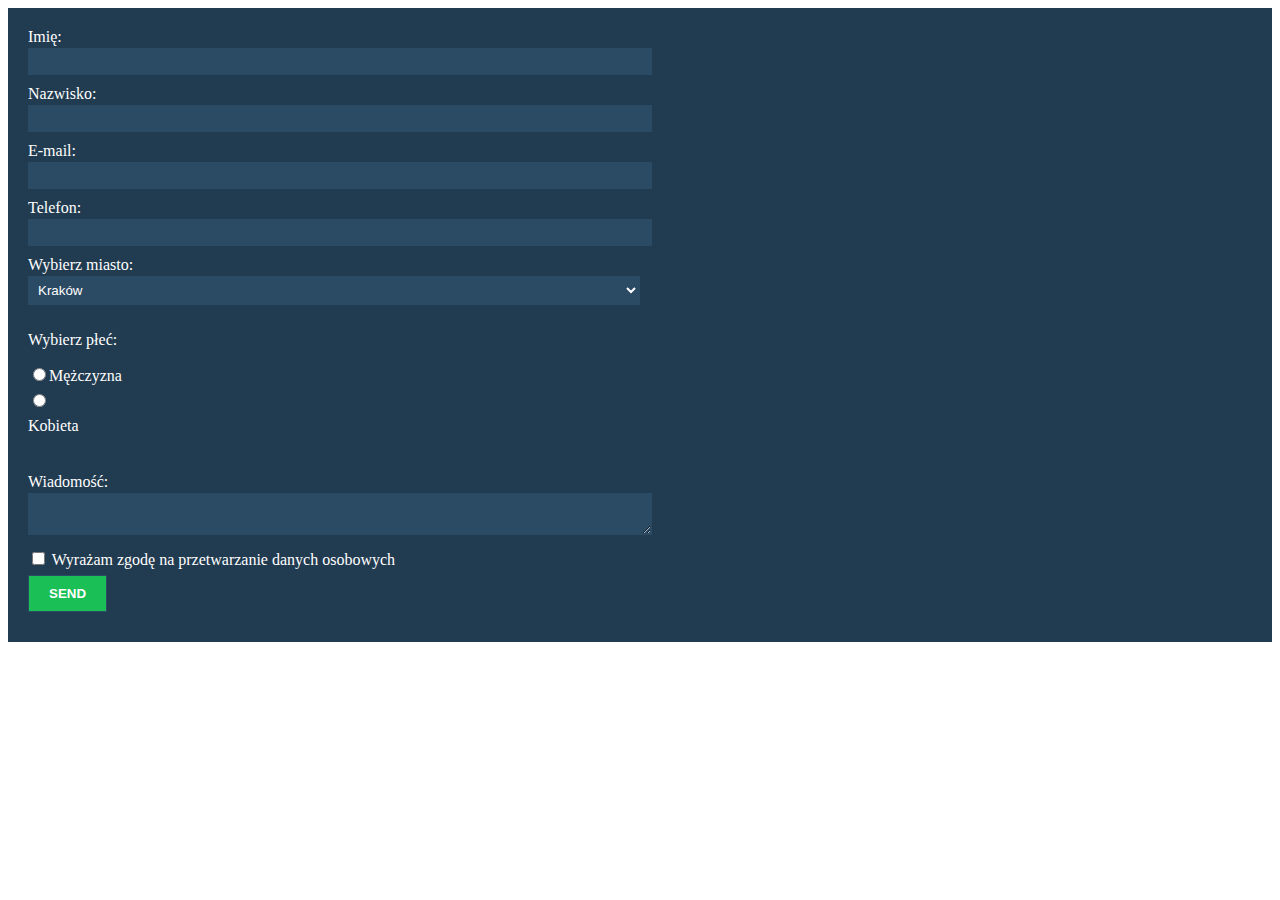
<file: zadanie-1/index.html>
<!DOCTYPE html>
<html lang="en">

<head>
    <meta charset="UTF-8">
    <title>Zadanie domowe - Formularz HTML5</title>
    <link rel="stylesheet" href="style.css">
</head>

<body>
   
    <!-- Zadanie domowe zrob z wykorzystaniem serwisu https://formspree.io -->
    
    <form action="https://formspree.io/l.badocha@arena108.pl" method="POST">
        <label for="name">Imię:</label>
        <input type="text" name="name" id="name">

        <br>
        <label for="lastname">Nazwisko:</label>
        <input type="text" name="lastname" id="lastname">

        <br>
        <label for="mail">E-mail:</label>
        <input type="email" name="_replyto" id="mail">

        <br>
        <label for="phone">Telefon:</label>
        <input type="tel" name="phone" id="phone">

        <br>
        <label for="city">Wybierz miasto:</label>
        <select name="city" id="city">
            <option value="krakow">Kraków</option>
            <option value="warszawa">Warszawa</option>
            <option value="gdansk">Gdańsk</option>
        </select>

        <br>
      	<p>Wybierz płeć:</p>
        <input type="radio" name="gender" value="male" id="male"><label for="male">Mężczyzna</label>
        <br>
        <input type="radio" name="gender" value="female" id="female"><label for="female">Kobieta</label>
        <br>

        <br>
        <label for="message">Wiadomość: </label>
        <textarea name="message" id="message"></textarea>
        <br>
        <input type="checkbox" id="agreement" name="agreement">
        <label for="agreement">Wyrażam zgodę na przetwarzanie danych osobowych</label>
        <br>
        <input type="submit" value="Send">
    </form>
</body>

</html>
</file>
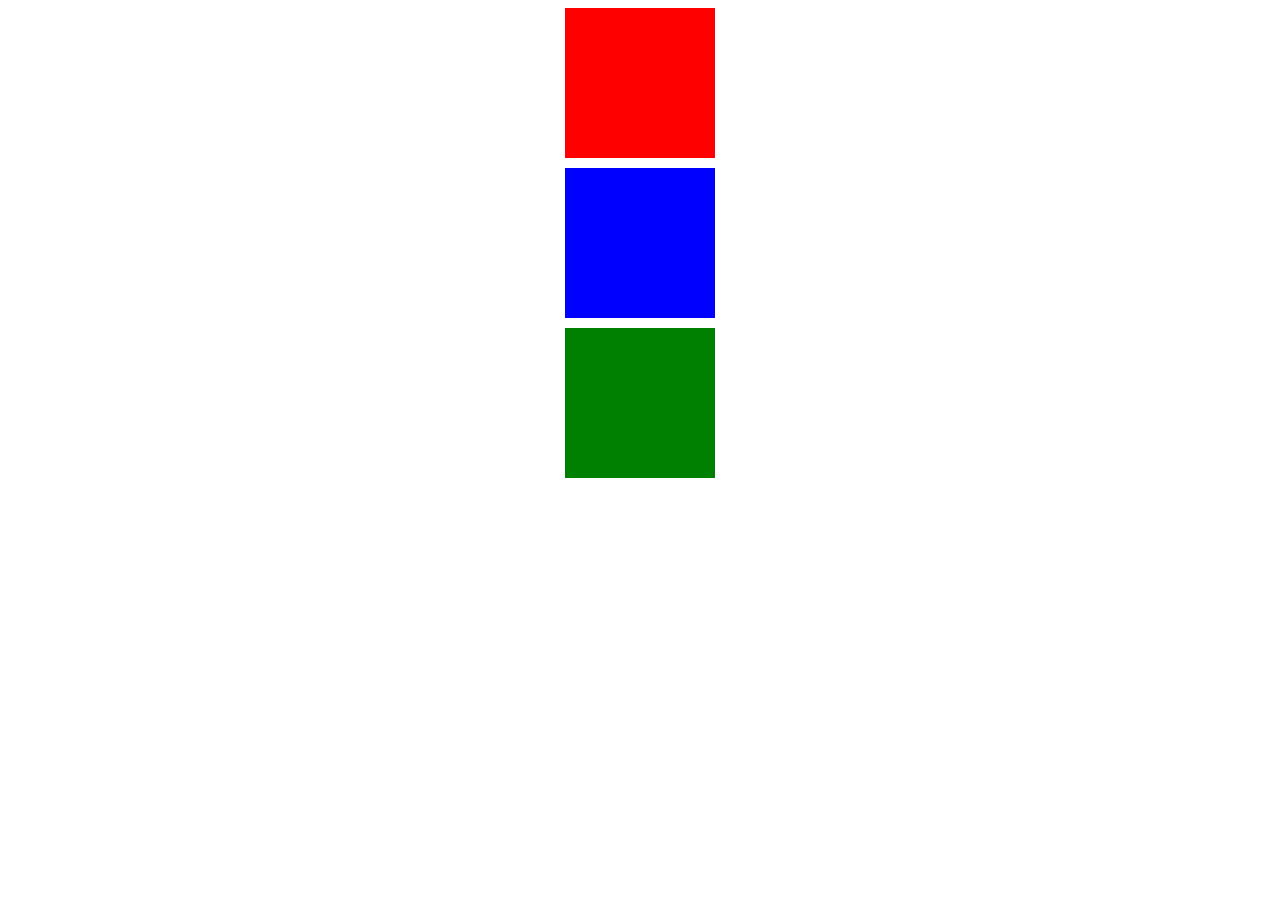
<file: zadanie-3/index.html>
<!DOCTYPE html>
<html lang="en">
<head>
    <meta charset="UTF-8">
    <meta http-equiv="X-UA-Compatible" content="IE=edge">
    <meta name="viewport" content="width=device-width, initial-scale=1.0">
    <link rel="stylesheet" href="style.css" type="text/css">
    <title>Document</title>
</head>
<body>
    <div id="one" class="box"></div>
    <div id="two"  class="box"></div>
    <div id="three"  class="box"></div>
</body>
</html>
</file>
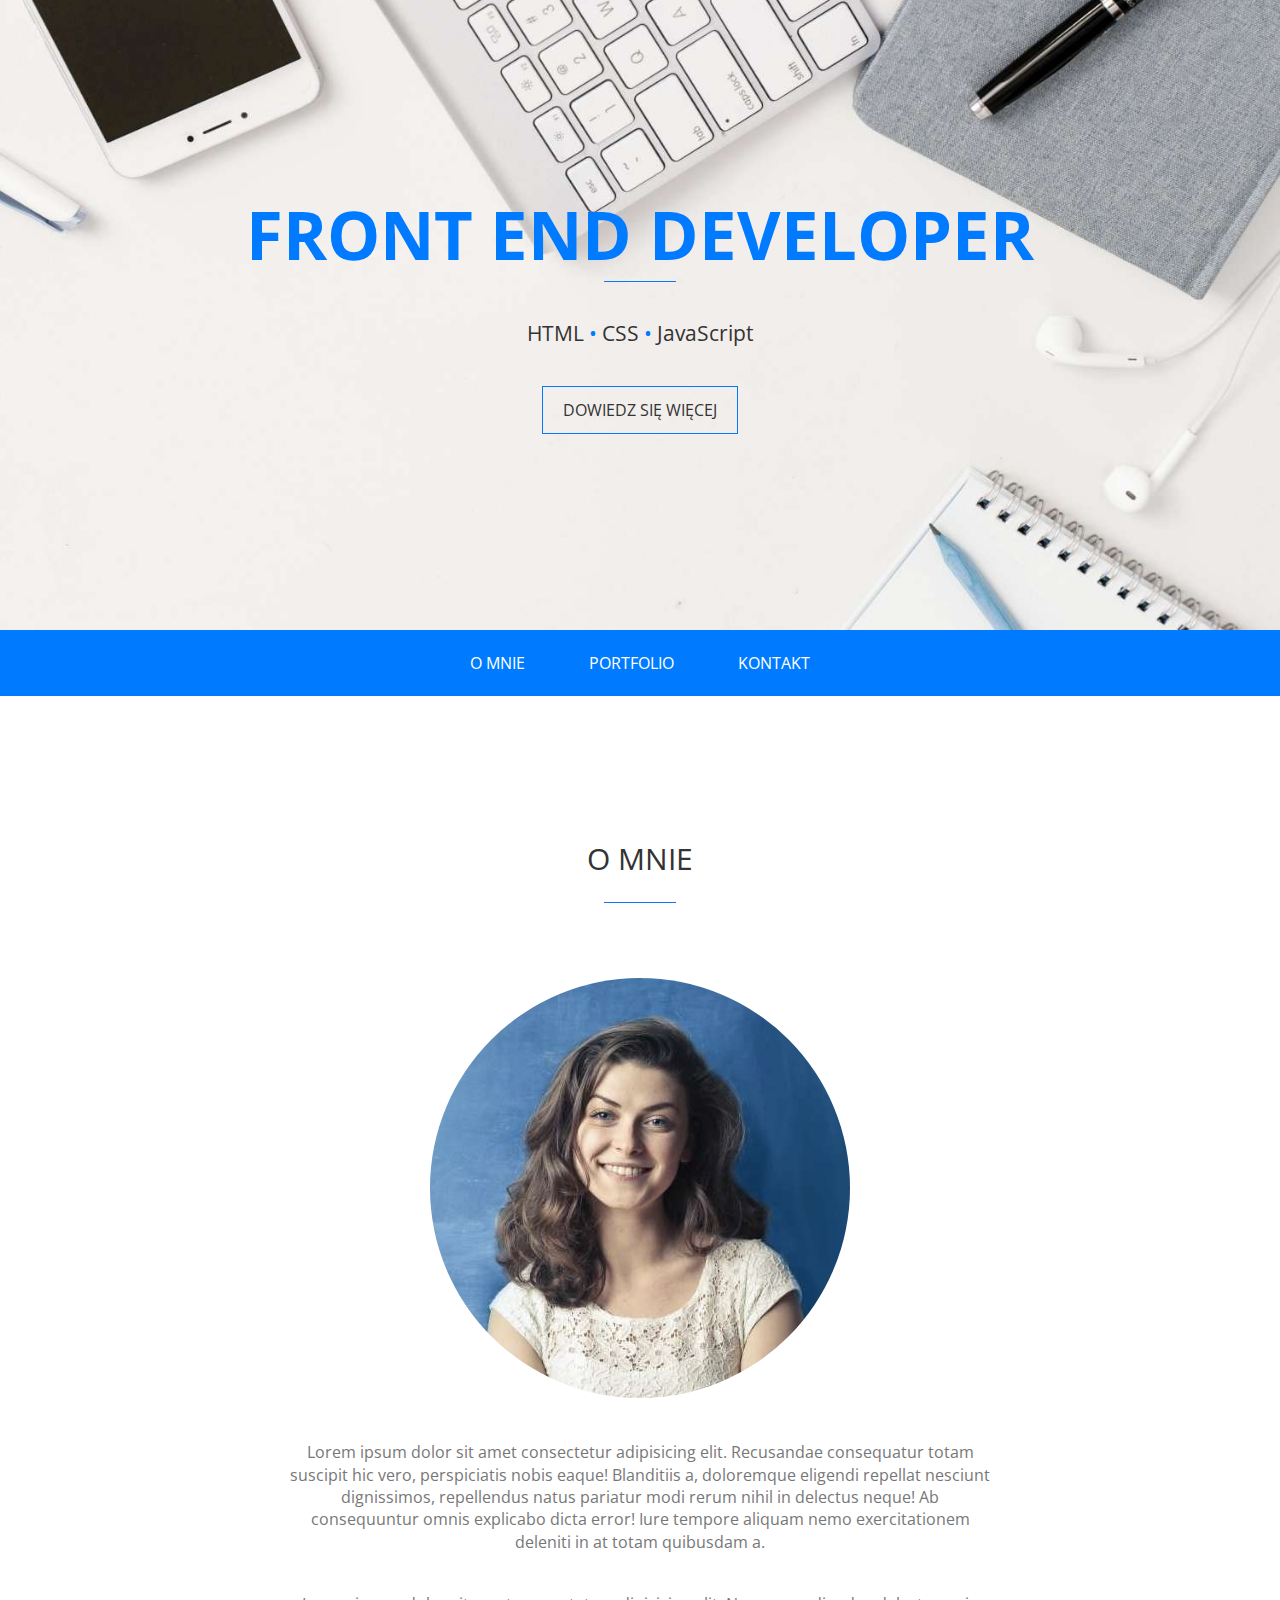
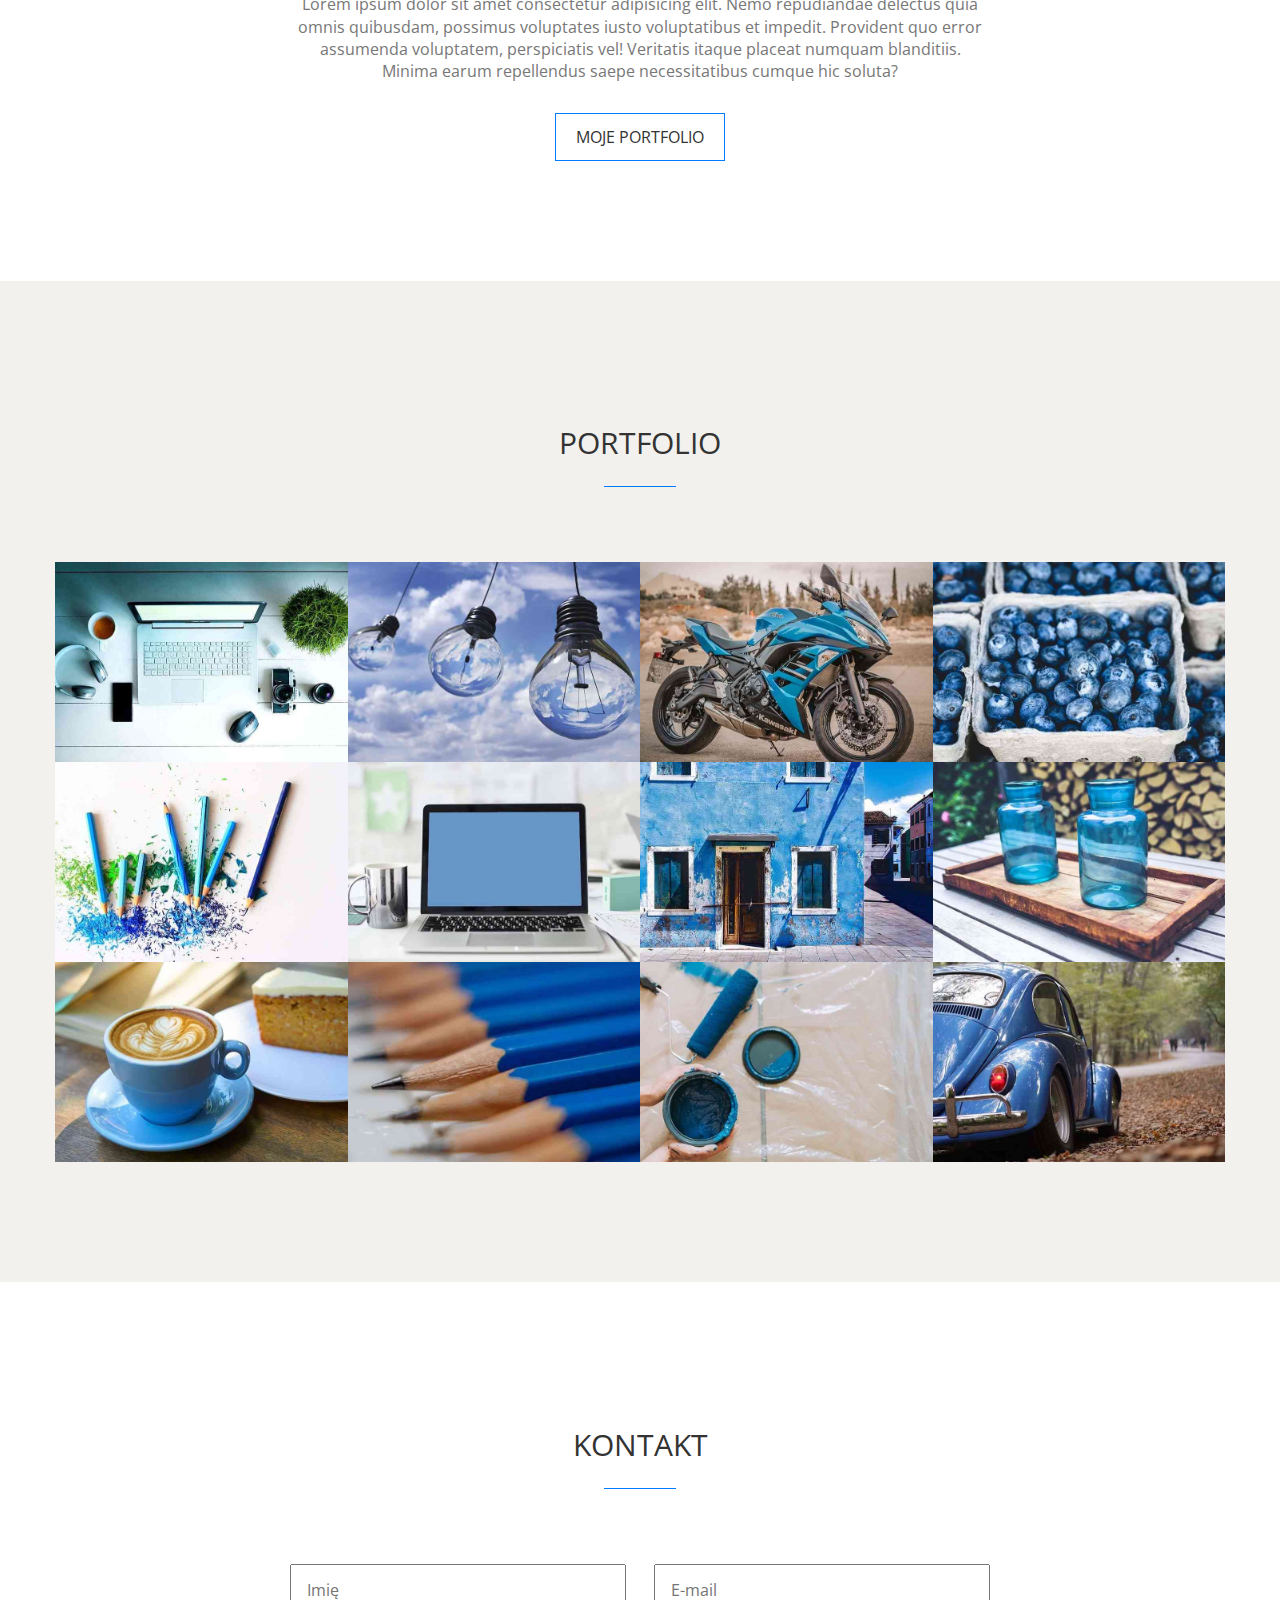
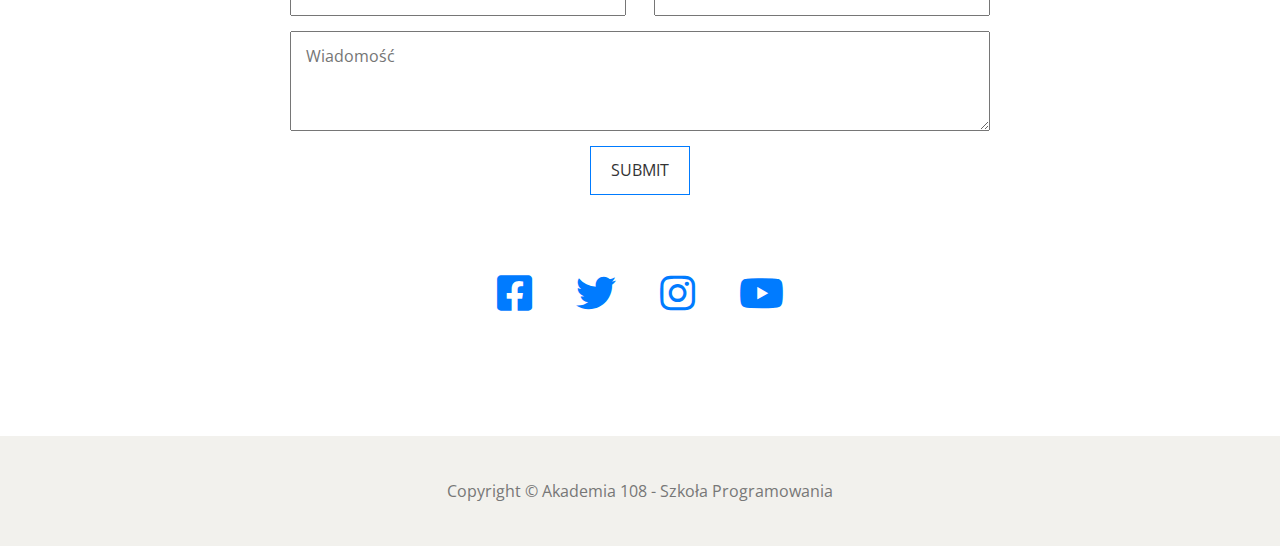
<file: zadanie-9/index.html>
<!DOCTYPE html>
<html lang="pl">
<head>
    <meta charset="UTF-8">
    <meta name="viewport" content="width=device-width, initial-scale=1.0">
    <title>Moje portfolio</title>
    <link rel="stylesheet" href="css/normalize.css">
    <link href="https://fonts.googleapis.com/css2?family=Open+Sans:wght@300;400&display=swap" rel="stylesheet">
    <link rel="stylesheet" href="https://use.fontawesome.com/releases/v5.0.7/css/all.css">
    <link rel="stylesheet" href="css/style.css">
</head>
<body>
    <header class="main-header">
        <div class="main-header-content">
            <h1>Front End Developer</h1>
            <hr>
            <p>HTML <span>•</span> CSS <span>•</span> JavaScript</p>
            <a href="" class="btn">Dowiedz się więcej</a>
        </div>
    </header>

    <nav class="main-menu">
        <label for="drop-nav">Menu</label>
        <input type="checkbox" id="drop-nav">
        <ul>
            <li class="menu-item"><a href="#about">O mnie</a></li>
            <li class="menu-item"><a href="#portfolio">Portfolio</a></li>
            <li class="menu-item"><a href="#contact">Kontakt</a></li>
        </ul>
    </nav>

    <section id="about" class="about">
        <div class="container">
            <header class="section-header">
                <h2>O mnie</h2>
                <hr>
            </header>
            
            <img src="img/about.jpg" alt="Joanna Nowak" class="about-img">
            <p>Lorem ipsum dolor sit amet consectetur adipisicing elit. Recusandae consequatur totam suscipit hic vero, perspiciatis nobis eaque! Blanditiis a, doloremque eligendi repellat nesciunt dignissimos, repellendus natus pariatur modi rerum nihil in delectus neque! Ab consequuntur omnis explicabo dicta error! Iure tempore aliquam nemo exercitationem deleniti in at totam quibusdam a.</p>
            <p>Lorem ipsum dolor sit amet consectetur adipisicing elit. Nemo repudiandae delectus quia omnis quibusdam, possimus voluptates iusto voluptatibus et impedit. Provident quo error assumenda voluptatem, perspiciatis vel! Veritatis itaque placeat numquam blanditiis. Minima earum repellendus saepe necessitatibus cumque hic soluta?</p>            
            <a href="" class="btn">Moje portfolio</a>
        </div>
    </section>
    <section id="portfolio" class="portfolio">
        <div class="container">
            <header class="section-header">
                <h2>Portfolio</h2>
                <hr>
            </header>
            <div class="portfolio-wrapper">
                <a href="" class="portfolio-item">
                    <img src="img/portfolio/photo-1.jpg" alt="Portfolio item 1">
                    <h3>Projekt</h3>
                </a>
                <a href="" class="portfolio-item">
                    <img src="img/portfolio/photo-2.jpg" alt="Portfolio item 2">
                    <h3>Projekt</h3>
                </a>
                <a href="" class="portfolio-item">
                    <img src="img/portfolio/photo-3.jpg" alt="Portfolio item 3">
                    <h3>Projekt</h3>
                </a>
                <a href="" class="portfolio-item">
                    <img src="img/portfolio/photo-4.jpg" alt="Portfolio item 4">
                    <h3>Projekt</h3>
                </a>
                <a href="" class="portfolio-item">
                    <img src="img/portfolio/photo-5.jpg" alt="Portfolio item 5">
                    <h3>Projekt</h3>
                </a>
                <a href="" class="portfolio-item">
                    <img src="img/portfolio/photo-6.jpg" alt="Portfolio item 6">
                    <h3>Projekt</h3>
                </a>
                <a href="" class="portfolio-item">
                    <img src="img/portfolio/photo-7.jpg" alt="Portfolio item 7">
                    <h3>Projekt</h3>
                </a>
                <a href="" class="portfolio-item">
                    <img src="img/portfolio/photo-8.jpg" alt="Portfolio item 8">
                    <h3>Projekt</h3>
                </a>
                <a href="" class="portfolio-item">
                    <img src="img/portfolio/photo-9.jpg" alt="Portfolio item 9">
                    <h3>Projekt</h3>
                </a>
                <a href="" class="portfolio-item">
                    <img src="img/portfolio/photo-10.jpg" alt="Portfolio item 10">
                    <h3>Projekt</h3>
                </a>
                <a href="" class="portfolio-item">
                    <img src="img/portfolio/photo-11.jpg" alt="Portfolio item 11">
                    <h3>Projekt</h3>
                </a>
                <a href="" class="portfolio-item">
                    <img src="img/portfolio/photo-12.jpg" alt="Portfolio item 12">
                    <h3>Projekt</h3>
                </a>
            </div>
        </div>
    </section>

    <section id="contact" class="contact">
        <div class="container">
            <header class="section-header">
                <h2>Kontakt</h2>
                <hr>
            </header>

            <form action="">
                <input type="text" placeholder="Imię" name="name">
                <input type="email" placeholder="E-mail" name="email">
                <textarea placeholder="Wiadomość" name="message"></textarea>
                <input type="submit" class="btn">
            </form>

            <div class="social-links">
                <a href="" class="social-link"><i class="fab fa-facebook-square"></i></a>
                <a href="" class="social-link"><i class="fab fa-twitter"></i></a>
                <a href="" class="social-link"><i class="fab fa-instagram"></i></a>
                <a href="" class="social-link"><i class="fab fa-youtube"></i></a>
            </div>

        </div>
    </section>

    <footer class="main-footer">
        <div class="container">
            <p>Copyright © Akademia 108 - Szkoła Programowania</p>
        </div>
    </footer>

</body>
</html>
</file>
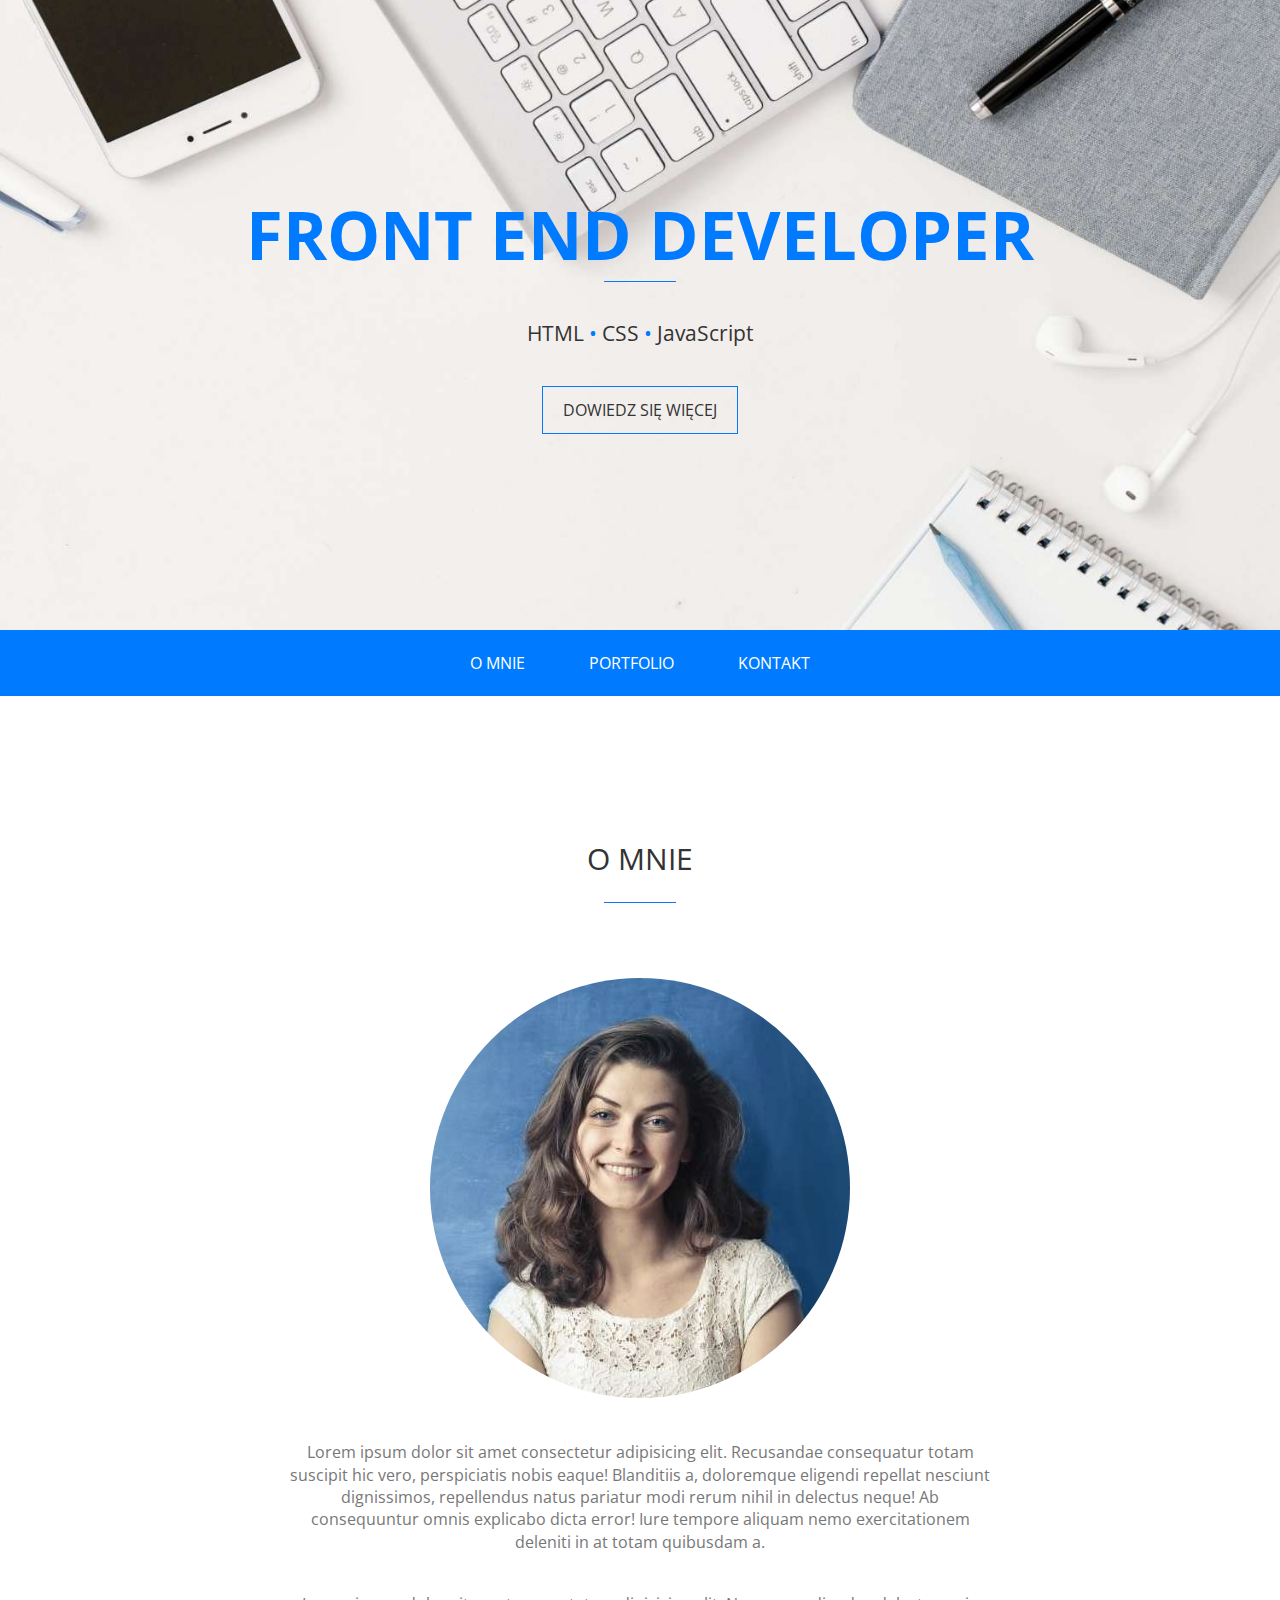
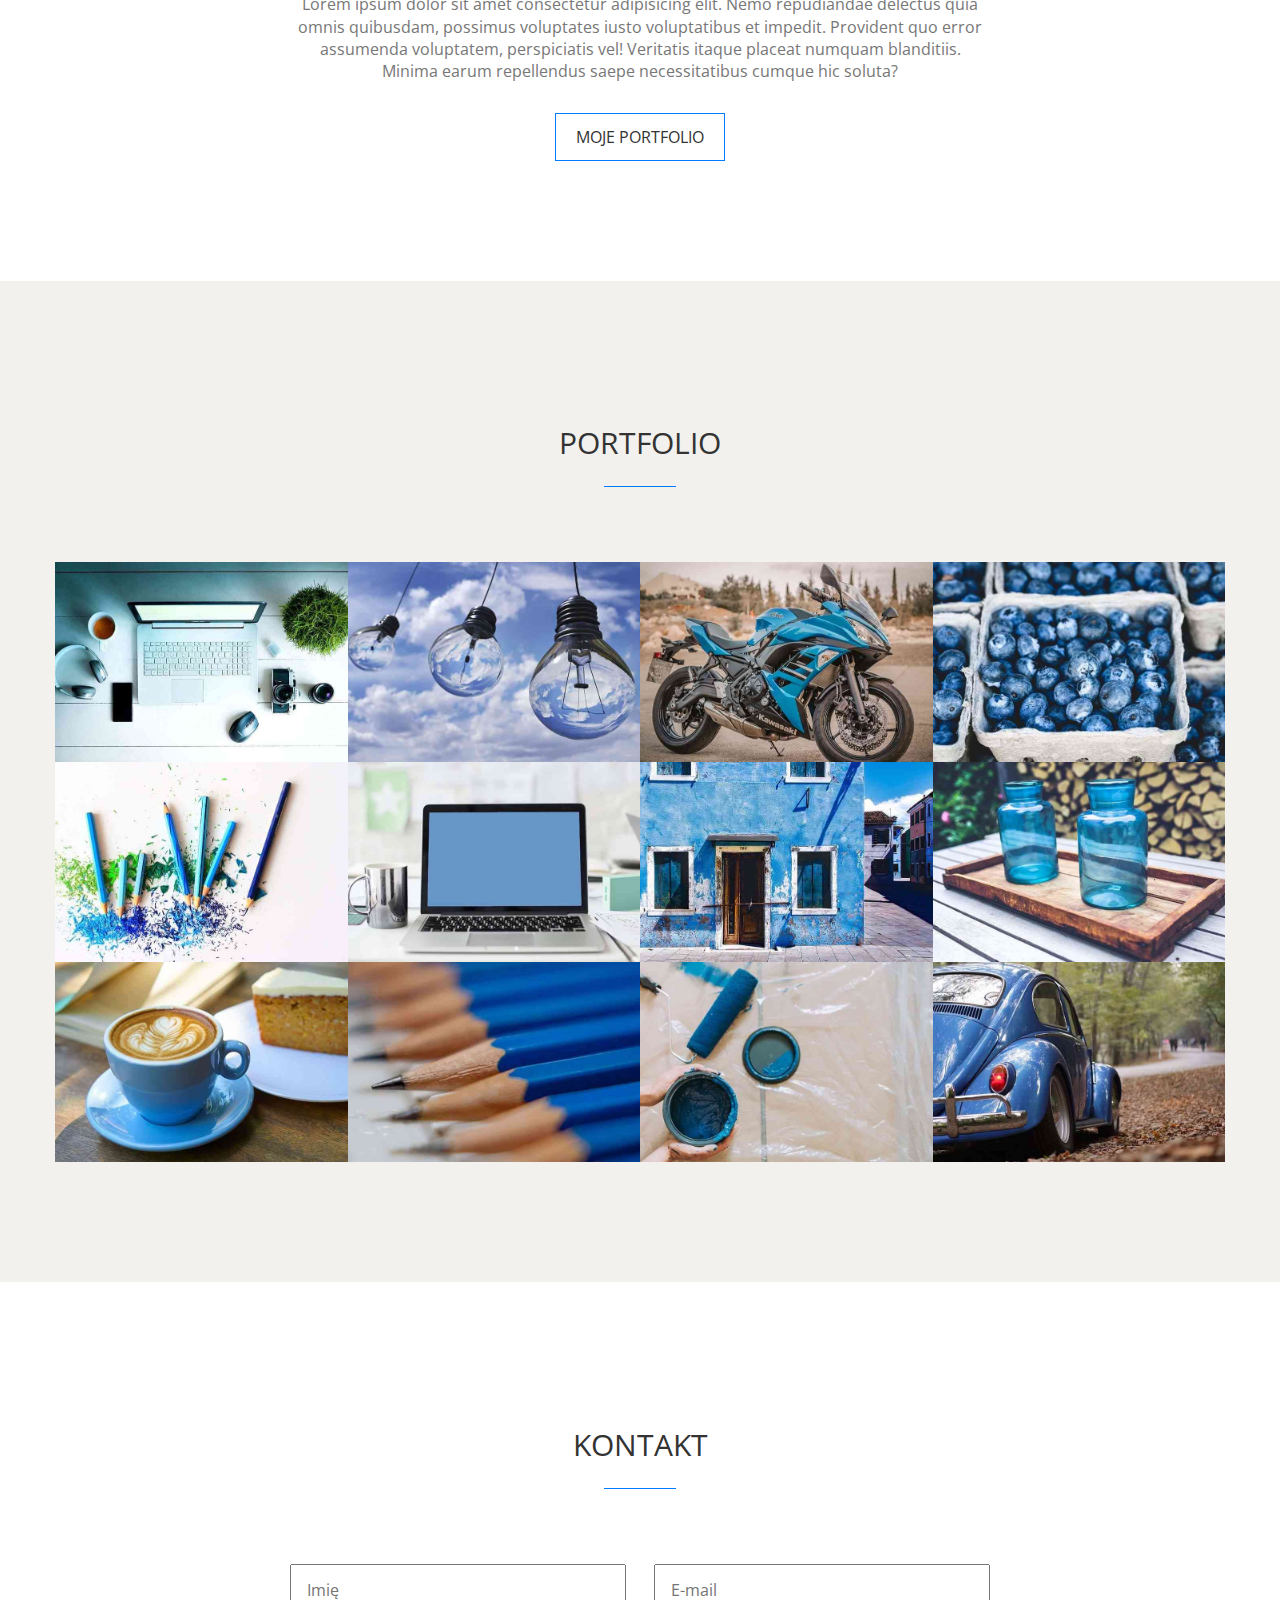
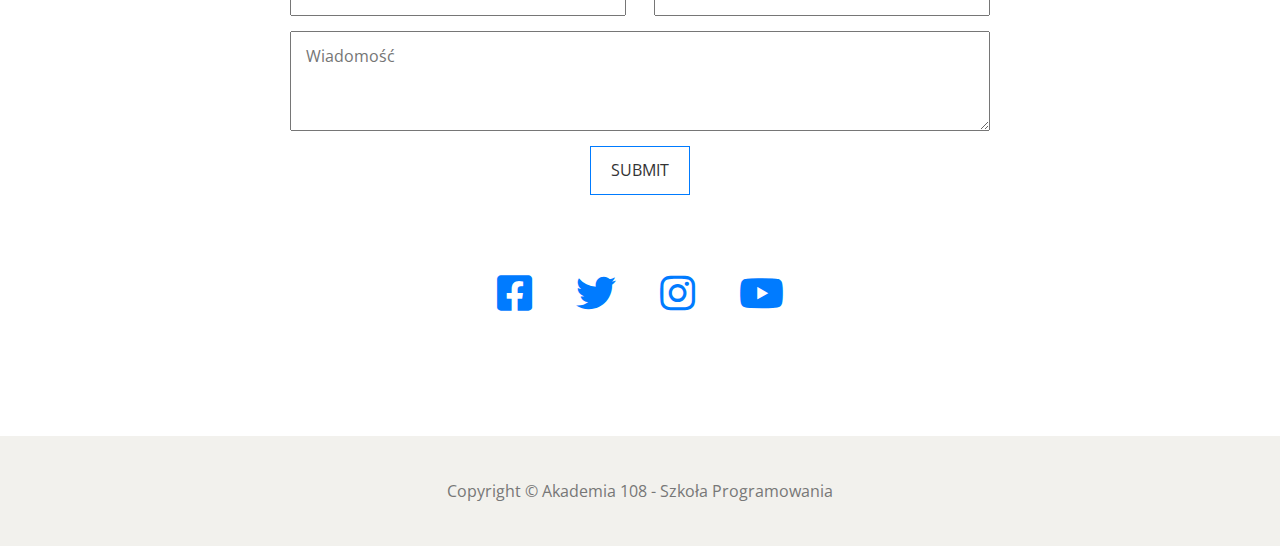
<file: zadanie-9/0500-warsztat-projekt-portfolio/after/index.html>
<!DOCTYPE html>
<html lang="pl">
<head>
    <meta charset="UTF-8">
    <meta name="viewport" content="width=device-width, initial-scale=1.0">
    <title>Moje portfolio</title>

    <!-- Normalize CSS -->
    <link rel="stylesheet" href="css/normalize.css">

    <!-- Google Fonts -->
    <link href="https://fonts.googleapis.com/css2?family=Open+Sans:wght@300;400&display=swap" rel="stylesheet">

    <!-- Font Awesome -->
    <link rel="stylesheet" href="https://use.fontawesome.com/releases/v5.0.7/css/all.css">

    <!-- Custom CSS -->
    <link rel="stylesheet" href="css/style.css">
</head>
<body>
    <header class="main-header">
        <div class="main-header-content">
            <h1>Front End Developer</h1>
            <hr>
            <p>HTML <span>•</span> CSS <span>•</span> JavaScript</p>
            <a href="" class="btn">Dowiedz się więcej</a>
        </div>
    </header>

    <nav class="main-menu">
        <label for="drop-nav">Menu</label>
        <input type="checkbox" id="drop-nav">
        <ul>
            <li class="menu-item"><a href="#about">O mnie</a></li>
            <li class="menu-item"><a href="#portfolio">Portfolio</a></li>
            <li class="menu-item"><a href="#contact">Kontakt</a></li>
        </ul>
    </nav>

    <section id="about" class="about">
        <div class="container">
            <header class="section-header">
                <h2>O mnie</h2>
                <hr>
            </header>
            
            <img src="img/about.jpg" alt="Joanna Nowak" class="about-img">

            <p>Lorem ipsum dolor sit amet consectetur adipisicing elit. Recusandae consequatur totam suscipit hic vero, perspiciatis nobis eaque! Blanditiis a, doloremque eligendi repellat nesciunt dignissimos, repellendus natus pariatur modi rerum nihil in delectus neque! Ab consequuntur omnis explicabo dicta error! Iure tempore aliquam nemo exercitationem deleniti in at totam quibusdam a.</p>

            <p>Lorem ipsum dolor sit amet consectetur adipisicing elit. Nemo repudiandae delectus quia omnis quibusdam, possimus voluptates iusto voluptatibus et impedit. Provident quo error assumenda voluptatem, perspiciatis vel! Veritatis itaque placeat numquam blanditiis. Minima earum repellendus saepe necessitatibus cumque hic soluta?</p>

            <a href="" class="btn">Moje portfolio</a>

        </div>
    </section>

    <section id="portfolio" class="portfolio">
        <div class="container">
            <header class="section-header">
                <h2>Portfolio</h2>
                <hr>
            </header>

            <div class="portfolio-wrapper">
                <a href="" class="portfolio-item">
                    <img src="img/portfolio/photo-1.jpg" alt="Portfolio item 1">
                    <h3>Projekt</h3>
                </a>
                <a href="" class="portfolio-item">
                    <img src="img/portfolio/photo-2.jpg" alt="Portfolio item 2">
                    <h3>Projekt</h3>
                </a>
                <a href="" class="portfolio-item">
                    <img src="img/portfolio/photo-3.jpg" alt="Portfolio item 3">
                    <h3>Projekt</h3>
                </a>
                <a href="" class="portfolio-item">
                    <img src="img/portfolio/photo-4.jpg" alt="Portfolio item 4">
                    <h3>Projekt</h3>
                </a>
                <a href="" class="portfolio-item">
                    <img src="img/portfolio/photo-5.jpg" alt="Portfolio item 5">
                    <h3>Projekt</h3>
                </a>
                <a href="" class="portfolio-item">
                    <img src="img/portfolio/photo-6.jpg" alt="Portfolio item 6">
                    <h3>Projekt</h3>
                </a>
                <a href="" class="portfolio-item">
                    <img src="img/portfolio/photo-7.jpg" alt="Portfolio item 7">
                    <h3>Projekt</h3>
                </a>
                <a href="" class="portfolio-item">
                    <img src="img/portfolio/photo-8.jpg" alt="Portfolio item 8">
                    <h3>Projekt</h3>
                </a>
                <a href="" class="portfolio-item">
                    <img src="img/portfolio/photo-9.jpg" alt="Portfolio item 9">
                    <h3>Projekt</h3>
                </a>
                <a href="" class="portfolio-item">
                    <img src="img/portfolio/photo-10.jpg" alt="Portfolio item 10">
                    <h3>Projekt</h3>
                </a>
                <a href="" class="portfolio-item">
                    <img src="img/portfolio/photo-11.jpg" alt="Portfolio item 11">
                    <h3>Projekt</h3>
                </a>
                <a href="" class="portfolio-item">
                    <img src="img/portfolio/photo-12.jpg" alt="Portfolio item 12">
                    <h3>Projekt</h3>
                </a>
            </div>
        </div>
    </section>

    <section id="contact" class="contact">
        <div class="container">
            <header class="section-header">
                <h2>Kontakt</h2>
                <hr>
            </header>

            <form action="">
                <input type="text" placeholder="Imię" name="name">
                <input type="email" placeholder="E-mail" name="email">
                <textarea placeholder="Wiadomość" name="message"></textarea>
                <input type="submit" class="btn">
            </form>

            <div class="social-links">
                <a href="" class="social-link"><i class="fab fa-facebook-square"></i></a>
                <a href="" class="social-link"><i class="fab fa-twitter"></i></a>
                <a href="" class="social-link"><i class="fab fa-instagram"></i></a>
                <a href="" class="social-link"><i class="fab fa-youtube"></i></a>
            </div>

        </div>
    </section>

    <footer class="main-footer">
        <div class="container">
            <p>Copyright © Akademia 108 - Szkoła Programowania</p>
        </div>
    </footer>

</body>
</html>
</file>
<file: zadanie-1/style.css>
form{
    background-color: #213b50;
    color: #fff;
    padding: 20px;
}

input, select, textarea{
    background-color: #2b4a64;
    color: #fff;
    width: 50%;
    margin-bottom: 10px;
    border: 1px solid #2b4a64;
    padding: 5px;
}

input[type="radio"], input[type="checkbox"]{
    width: auto;
}

input:focus, select:focus, textarea:focus{
    background-color: #4e708c;
    border: 1px solid #fff;
}

label{
    display: block;
    margin-bottom: 2px;
}

label[for="male"], label[for="agreement"]{
    display: inline;
}

input[type="submit"]{
    background-color: #1ac056;
    width: auto;
    cursor: pointer;
    padding: 10px 20px;
    font-weight: 700;
    text-transform: uppercase;
}

input[type="submit"]:hover{
    background-color:  #46e881;
}
</file>
<file: zadanie-3/style.css>
.box{
    width: 150px;
    height: 150px;
    margin: auto;
    margin-bottom: 10px;
}

.box:hover{
    cursor: pointer;
}

#one{
    background-color: red;
    transition-property: width;
    transition-duration: 2s;
    transition-timing-function: ease-out;
}

#one:hover{
    width: 300px;
}

#two{
    background-color: blue;
    transition: all 2s ease-in-out;
}

#two:hover{
    height: 300px;
}

#three{
    background-color: green;
    transition: all 2s ease-in;
}

#three:hover{
    width: 300px;
    height: 300px;
}
</file>
<file: zadanie-9/css/style.css>
/* Base styles */
* {
    box-sizing: border-box;
}

body {
    font-family: 'Open Sans', sans-serif;
}

hr {
    width: 70px;
    border: 1px solid #007bff;
    border-bottom: 0;
}

section {
    padding: 120px 0;
}

.section-header {
    margin-bottom: 75px;
}

.section-header h2 {
    color: #333;
    font-size: 1.9em;
    text-align: center;
    text-transform: uppercase;
    font-weight: 400;
}

.btn {
    text-decoration: none;
    text-transform: uppercase;
    color: #333;
    border: 1px solid #007bff;
    padding: 14px 20px;
    transition: all .3s;
    display: inline-block;
    margin: auto;
    background-color: transparent;
    cursor: pointer;
}

.btn:hover {
    color: #fff;
    background-color: #007bff;
}

.container {
    max-width: 1170px;
    margin: 0 auto;
}

/* Header styles */

.main-header {
    height: 70vh;
    background-image: url(../img/header.jpg);
    background-size: cover;
    background-position: center;
    background-repeat: no-repeat;
    display: flex;
    align-items: center;
    justify-content: center;
}

.main-header .main-header-content {
    text-align: center;
}


.main-header .main-header-content h1 {
    font-size: 4.2em;
    color: #007bff;
    text-transform: uppercase;
    margin: 0;
}

.main-header .main-header-content p {
    color: #333;
    font-size: 1.3em;
    margin: 40px 0;
}

.main-header .main-header-content p span {
    color: #007bff;
}


/* Main menu styles */
.main-menu {
    background-color: #007bff;
}

#drop-nav {
    display: none;
}

label[for="drop-nav"] {
    display: none;
}

.main-menu ul {
    margin: 0;
    padding: 10px 0;
    text-align: center;
}

.main-menu ul .menu-item {
    display: inline-block;
    margin: 0 10px;
}

.main-menu ul .menu-item a {
    color: #fff;
    text-transform: uppercase;
    text-decoration: none;
    padding: 14px 20px;
    display: block;
    transition: all .3s;
}

.main-menu ul .menu-item a:hover {
    color: #007bff;
    background-color: #fff;
}

/* About section styles */

.about {
    text-align: center;
}

.about .about-img {
    border-radius: 50%;
}

.about p {
    max-width: 700px;
    margin: 40px auto 30px auto;
    color: #777;
    line-height: 1.4;
}


/* Portfolio section styles */

.portfolio {
    background-color: #f2f1ed;
}

.portfolio-wrapper {
    display: flex;
    flex-wrap: wrap;
}

.portfolio-wrapper .portfolio-item {
    flex-basis: 25%;
    height: 200px;
    position: relative;
}

.portfolio-wrapper .portfolio-item img {
    width: 100%;
    height: 100%;
    object-fit: cover;
}

.portfolio-wrapper .portfolio-item h3 {
    position: absolute;
    top: 0;
    left: 0;
    width: 100%;
    height: 100%;
    background-color: rgba(0, 123, 255, 0.8);
    margin: 0;
    text-align: center;
    line-height: 200px;
    color: #fff;
    font-weight: 300;
    font-size: 3em;
    opacity: 0;
    transition: all .3s;
}

.portfolio-wrapper .portfolio-item h3:hover {
    opacity: 1;
}


/* Contact section styles */

.contact form {
    max-width: 700px;
    margin: 40px auto 30px auto;
    display: flex;
    flex-wrap: wrap;
    justify-content: space-between;
}

.contact input[type="text"],
.contact input[type="email"] {
    flex-basis: 48%;
    padding: 15px;
    margin-bottom: 15px;
}

.contact textarea {
    flex-basis: 100%;
    padding: 15px;
    margin-bottom: 15px;
    height: 100px;
}


.social-links {
    margin-top: 75px;
    text-align: center;
}

.social-links .social-link {
    font-size: 2.5em;
    color: #007bff;
    transition: all .3s;
    display: inline-block;
    margin: 0 20px;
}

.social-links .social-link:hover {
    color: #777;
}

/* Main footer styles */
.main-footer {
    background-color: #f2f1ed;
    padding: 30px;
    text-align: center;
    color: #777;
}


/* Responsive styles */

@media (max-width: 1200px) {
    .container {
        max-width: 992px;
    }
}

@media (max-width: 992px) {
    .container {
        max-width: 768px;
    }

    .portfolio-wrapper .portfolio-item {
        flex-basis: 50%;
    }
}

@media (max-width: 768px) {

    .container {
        max-width: 95%;
    }

    .portfolio-wrapper .portfolio-item {
        flex-basis: 100%;
    }
}

@media (max-width: 480px) {
    .main-header .main-header-content h1 {
        font-size: 3em;
    }

    .about .about-img  {
        max-height: 200px;
        max-width: 200px;
    }

    .contact input[type="text"],
    .contact input[type="email"] {
        flex-basis: 100%;
    }


    label[for="drop-nav"] {
        display: block;
        padding: 14px 20px;
        color: #fff;
        text-transform: uppercase;
        font-size: 1.5em;
        text-align: right;
        cursor: pointer;
    }

    .main-menu ul {
        display: none;
    }

    #drop-nav:checked + ul {
        display: block;
    }

    .main-menu ul .menu-item {
        display: block;
        text-align: right;
        margin: 0;
    }
}
</file>
<file: zadanie-9/0500-warsztat-projekt-portfolio/after/css/style.css>
/* Base styles */
* {
    box-sizing: border-box;
}

body {
    font-family: 'Open Sans', sans-serif;
}

hr {
    width: 70px;
    border: 1px solid #007bff;
    border-bottom: 0;
}

section {
    padding: 120px 0;
}

.section-header {
    margin-bottom: 75px;
}

.section-header h2 {
    color: #333;
    font-size: 1.9em;
    text-align: center;
    text-transform: uppercase;
    font-weight: 400;
}

.btn {
    text-decoration: none;
    text-transform: uppercase;
    color: #333;
    border: 1px solid #007bff;
    padding: 14px 20px;
    transition: all .3s;
    display: inline-block;
    margin: auto;
    background-color: transparent;
    cursor: pointer;
}

.btn:hover {
    color: #fff;
    background-color: #007bff;
}

.container {
    max-width: 1170px;
    margin: 0 auto;
}

/* Header styles */

.main-header {
    height: 70vh;
    background-image: url(../img/header.jpg);
    background-size: cover;
    background-position: center;
    background-repeat: no-repeat;
    display: flex;
    align-items: center;
    justify-content: center;
}

.main-header .main-header-content {
    text-align: center;
}


.main-header .main-header-content h1 {
    font-size: 4.2em;
    color: #007bff;
    text-transform: uppercase;
    margin: 0;
}

.main-header .main-header-content p {
    color: #333;
    font-size: 1.3em;
    margin: 40px 0;
}

.main-header .main-header-content p span {
    color: #007bff;
}


/* Main menu styles */
.main-menu {
    background-color: #007bff;
}

#drop-nav {
    display: none;
}

label[for="drop-nav"] {
    display: none;
}

.main-menu ul {
    margin: 0;
    padding: 10px 0;
    text-align: center;
}

.main-menu ul .menu-item {
    display: inline-block;
    margin: 0 10px;
}

.main-menu ul .menu-item a {
    color: #fff;
    text-transform: uppercase;
    text-decoration: none;
    padding: 14px 20px;
    display: block;
    transition: all .3s;
}

.main-menu ul .menu-item a:hover {
    color: #007bff;
    background-color: #fff;
}

/* About section styles */

.about {
    text-align: center;
}

.about .about-img {
    border-radius: 50%;
}

.about p {
    max-width: 700px;
    margin: 40px auto 30px auto;
    color: #777;
    line-height: 1.4;
}


/* Portfolio section styles */

.portfolio {
    background-color: #f2f1ed;
}

.portfolio-wrapper {
    display: flex;
    flex-wrap: wrap;
}

.portfolio-wrapper .portfolio-item {
    flex-basis: 25%;
    height: 200px;
    position: relative;
}

.portfolio-wrapper .portfolio-item img {
    width: 100%;
    height: 100%;
    object-fit: cover;
}

.portfolio-wrapper .portfolio-item h3 {
    position: absolute;
    top: 0;
    left: 0;
    width: 100%;
    height: 100%;
    background-color: rgba(0, 123, 255, 0.8);
    margin: 0;
    text-align: center;
    line-height: 200px;
    color: #fff;
    font-weight: 300;
    font-size: 3em;
    opacity: 0;
    transition: all .3s;
}

.portfolio-wrapper .portfolio-item h3:hover {
    opacity: 1;
}


/* Contact section styles */

.contact form {
    max-width: 700px;
    margin: 40px auto 30px auto;
    display: flex;
    flex-wrap: wrap;
    justify-content: space-between;
}

.contact input[type="text"],
.contact input[type="email"] {
    flex-basis: 48%;
    padding: 15px;
    margin-bottom: 15px;
}

.contact textarea {
    flex-basis: 100%;
    padding: 15px;
    margin-bottom: 15px;
    height: 100px;
}


.social-links {
    margin-top: 75px;
    text-align: center;
}

.social-links .social-link {
    font-size: 2.5em;
    color: #007bff;
    transition: all .3s;
    display: inline-block;
    margin: 0 20px;
}

.social-links .social-link:hover {
    color: #777;
}

/* Main footer styles */
.main-footer {
    background-color: #f2f1ed;
    padding: 30px;
    text-align: center;
    color: #777;
}


/* Responsive styles */

@media (max-width: 1200px) {
    .container {
        max-width: 992px;
    }
}

@media (max-width: 992px) {
    .container {
        max-width: 768px;
    }

    .portfolio-wrapper .portfolio-item {
        flex-basis: 50%;
    }
}

@media (max-width: 768px) {

    .container {
        max-width: 95%;
    }

    .portfolio-wrapper .portfolio-item {
        flex-basis: 100%;
    }
}

@media (max-width: 480px) {
    .main-header .main-header-content h1 {
        font-size: 3em;
    }

    .about .about-img  {
        max-height: 200px;
        max-width: 200px;
    }

    .contact input[type="text"],
    .contact input[type="email"] {
        flex-basis: 100%;
    }


    label[for="drop-nav"] {
        display: block;
        padding: 14px 20px;
        color: #fff;
        text-transform: uppercase;
        font-size: 1.5em;
        text-align: right;
        cursor: pointer;
    }

    .main-menu ul {
        display: none;
    }

    #drop-nav:checked + ul {
        display: block;
    }

    .main-menu ul .menu-item {
        display: block;
        text-align: right;
        margin: 0;
    }
}
</file>
